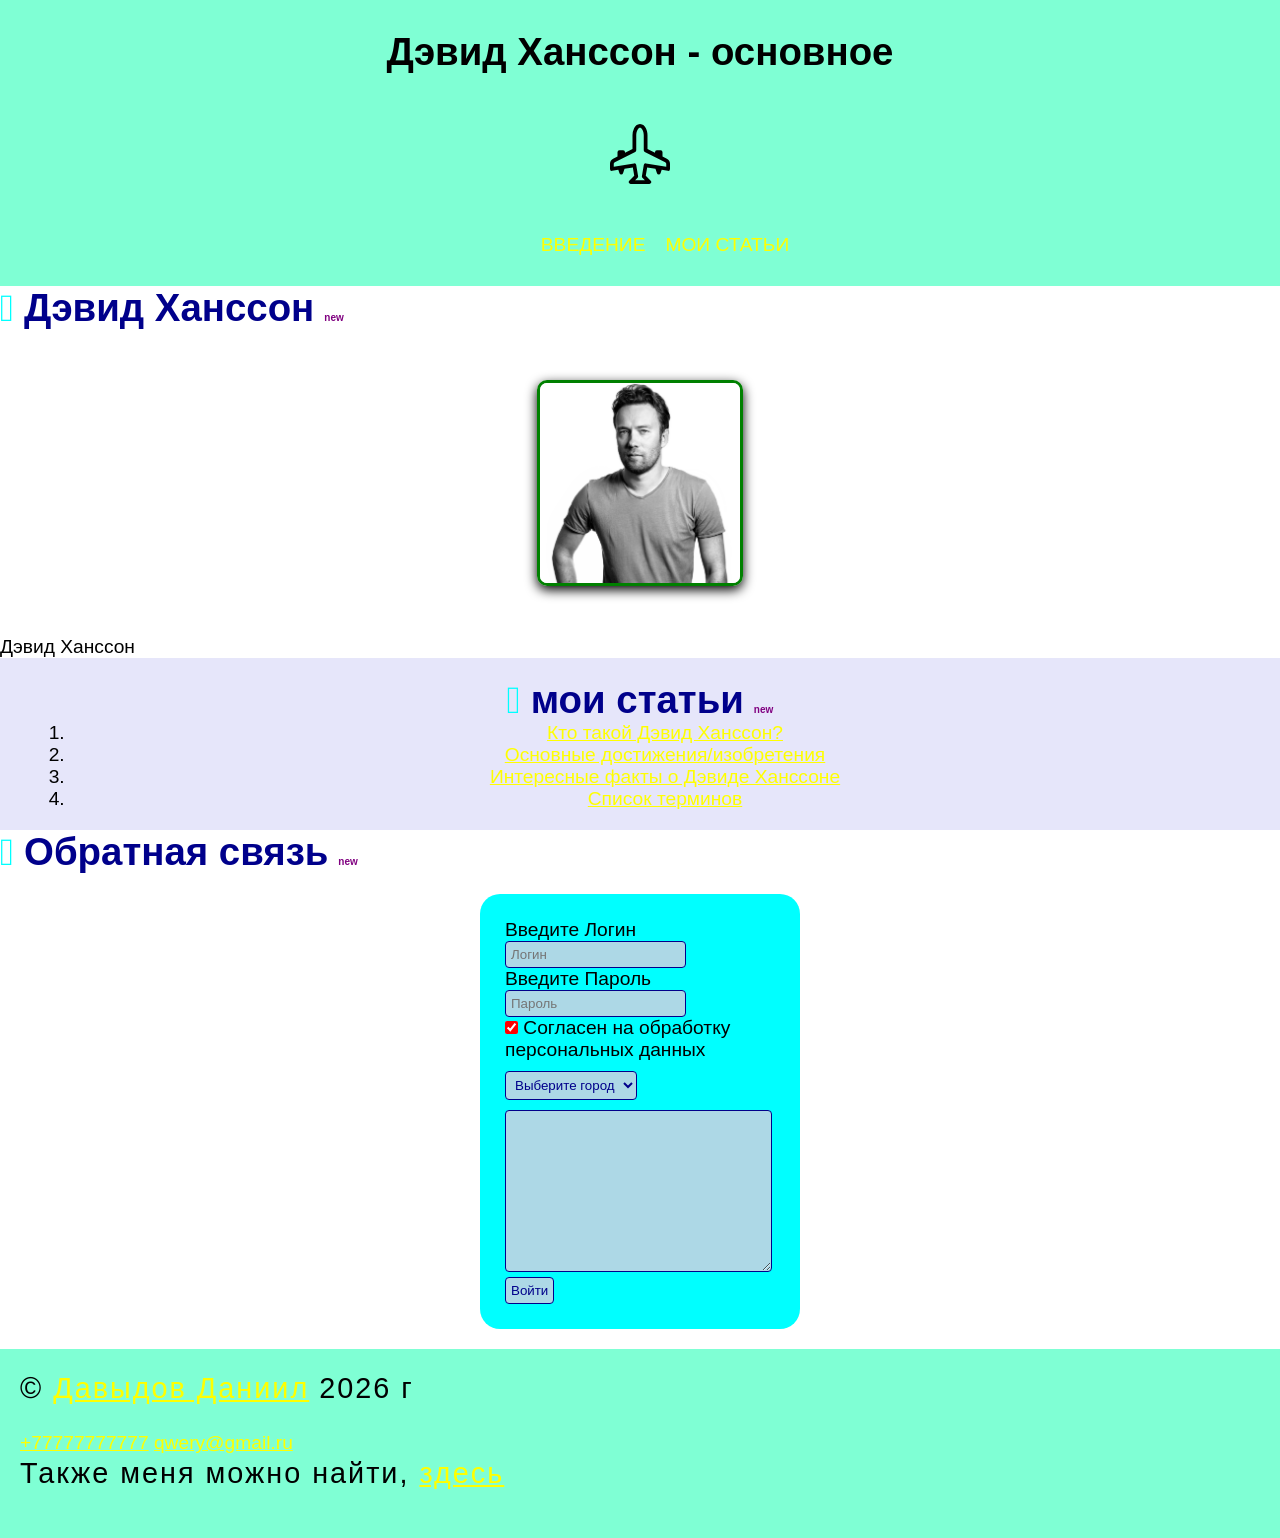
<file: HANSON-main/index.html>
<!DOCTYPE html>
<html lang="ru">

<head>
<meta name="theme-color" content="#4285f4" />

<meta name="msapplication-navbutton-color" content="#4285f4" />

<meta name="apple-mobile-web-app-capable" content="yes" />
<meta name="apple-mobile-web-app-status-bar-style" content="black-transcluent" />

<meta name="viewport" content="ya-title=#000000,ya-dock=fade" />

<meta property="og:title" content="">
<meta property="og:site_name" content="">
<meta property="og:url" content="">
<meta property="og:description" content="">
<meta property="og:image" content="">
    <meta charset="UTF-8">
    <meta http-equiv="X-UA-Compatible" content="IE=edge">
    <meta name="viewport" content="width=device-width, initial-scale=1.0">
    <title>Дэвид Ханссон</title>
    <link rel="stylesheet" href="css/style.css">
</head>

<body>
    <header>
        <h1>Дэвид Ханссон - основное</h1>
        <img height="60px" width="60px" src="img/airplane-engines.svg" alt="логотип">
        <nav>
            <ul>
                <li><a href="#about">Введение</a> </li>
                <li><a href="#info">Мои статьи</a></li>
            </ul>
        </nav>
    </header>
    <main>
        <section class="info" id="info">
            <h2>Дэвид Ханссон</h2>
            <figure>
                <img src="img/David+Heinemeier+Hansson.webp" height="200px" alt="разработчик">
                <figcaption>Дэвид Ханссон</figcaption>
            </figure>
        </section>
        <section class="about" id="about">
            <h2>мои статьи</h2>
            <ol>
                <li><a href="article1.html">Кто такой Дэвид Ханссон?</a>
                </li>
                <li>
                    <a href="article2.html">Основные достижения/изобретения</a>
                </li>
                <li>
                    <a href="article3.html">Интересные факты о Дэвиде Ханссоне</a>
                </li>
                <li>
                    <a href="article4.html">Список терминов</a>
                </li>

            </ol>
        </section>
        <SECtion>
            <h2>Обратная связь</h2>
            <form action="">
                <label for="login">Введите Логин</label><br>
                <input type="text" placeholder="Логин" name="login" id="login" required ><br>
                <label for="password">Введите Пароль</label><br>
                <input type="password" placeholder="Пароль" name="pass" id="pass" required ><br>
                <input type="checkbox" id="agreement"
                name="agreement" required checked> 
                <label for="agreement">Согласен на обработку персональных данных</label><br>
                <select name="city" id="city">
                    <option value="" selected disabled >Выберите город</option>
<option value="chel">Челябинск</option>
<option value="mos">Москва</option>
<option value="ekat">Екатеринбург</option>
                </select><br>
                <textarea name="message" id="message" cols="30"
                 rows="10"></textarea><br>
                <input type="submit" value="Войти">
            </form>
        </SECtion>
    </main>
    <footer>
        <p>&copy; <a target="_blank" href="https://vk.ru/">Давыдов Даниил</a> 2026 г</p>
        <a href="tel:89995554422">+77777777777</a>
        <a href="mailto:mail@mail.ru">qwery@gmail.ru</a>
        <p>Также меня можно найти, <a target="_blank" href="https://suut.ural-campus.ru/">здесь</a></p>
    </footer>
</body>

</html>
</file>
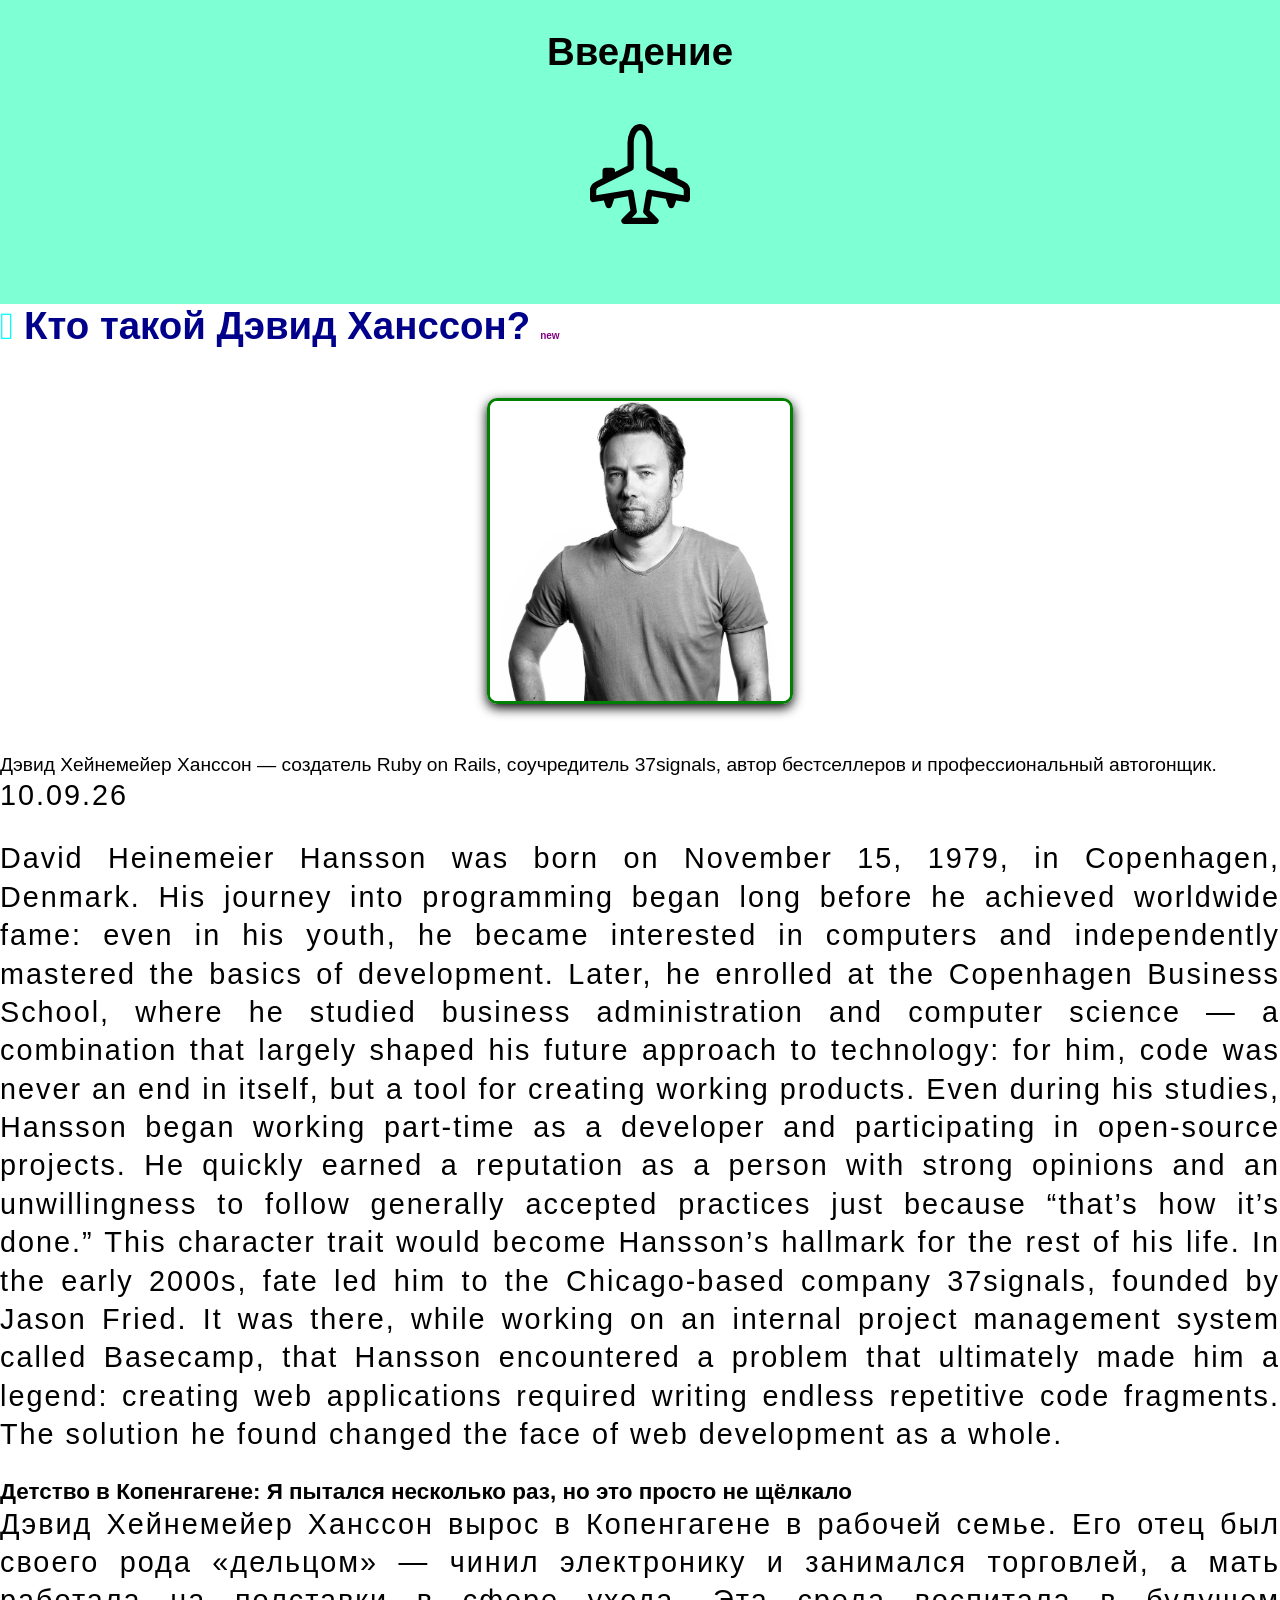
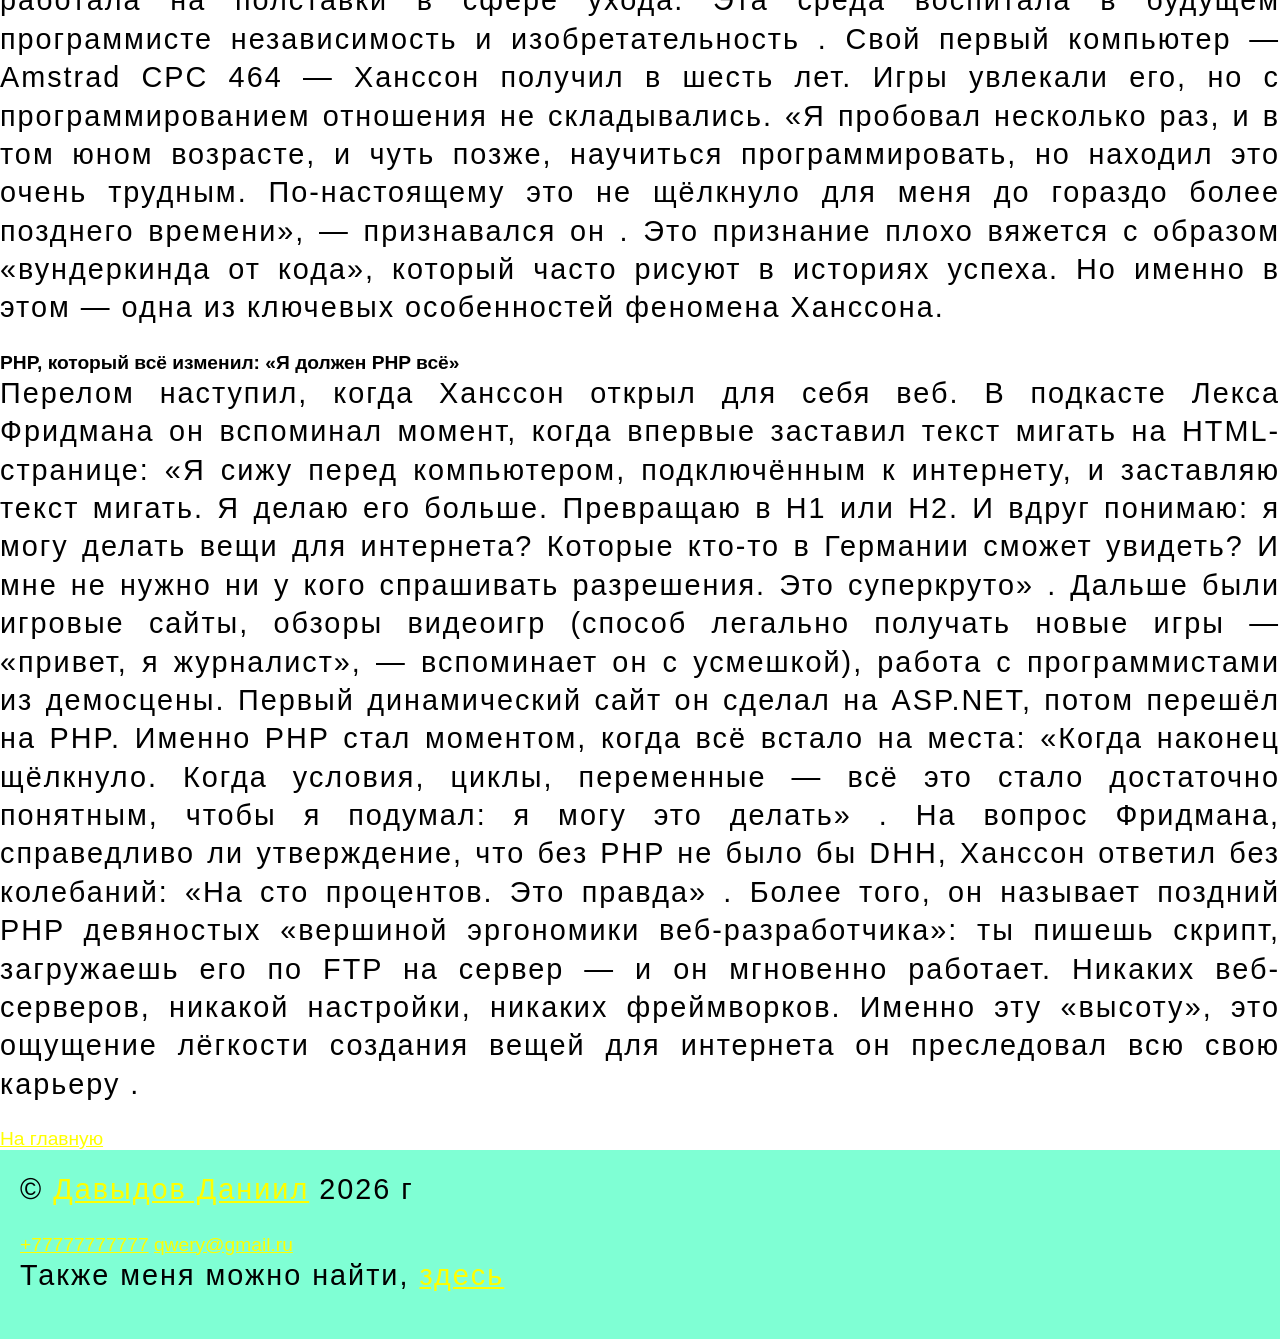
<file: HANSON-main/article1.html>
<!DOCTYPE html>
<html lang="ru">
<head>
<meta name="theme-color" content="#4285f4" />

<meta name="msapplication-navbutton-color" content="#4285f4" />

<meta name="apple-mobile-web-app-capable" content="yes" />
<meta name="apple-mobile-web-app-status-bar-style" content="black-transcluent" />

<meta name="viewport" content="ya-title=#000000,ya-dock=fade" />

    <meta charset="UTF-8">
    <meta http-equiv="X-UA-Compatible" content="IE=edge">
    <meta name="viewport" content="width=device-width, initial-scale=1.0">
    <title>Программирование</title>
    <link rel="stylesheet" href="css/style.css">
</head>
<body>
    <header>
        <h1>Введение</h1>
        <img height="100px" width="100px" src="img/airplane-engines.svg" alt="логотип">
    </header>
    <main>
       <section class="content">
        <h2>Кто такой Дэвид Ханссон?</h2>
        <figure>
        <img height="300px" src="img/David+Heinemeier+Hansson.webp" alt="фото">
        <figcaption>Дэвид Хейнемейер Ханссон — создатель Ruby on Rails, соучредитель 37signals, автор бестселлеров и профессиональный автогонщик.</figcaption>
    </figure>
        <p>10.09.26</p>
        <p lang="en">David Heinemeier Hansson was born on November 15, 1979, in Copenhagen, Denmark. His journey into programming began long before he achieved worldwide fame: even in his youth, he became interested in computers and independently mastered the basics of development. Later, he enrolled at the Copenhagen Business School, where he studied business administration and computer science — a combination that largely shaped his future approach to technology: for him, code was never an end in itself, but a tool for creating working products.

        Even during his studies, Hansson began working part‑time as a developer and participating in open‑source projects. He quickly earned a reputation as a person with strong opinions and an unwillingness to follow generally accepted practices just because “that’s how it’s done.” This character trait would become Hansson’s hallmark for the rest of his life.

        In the early 2000s, fate led him to the Chicago‑based company 37signals, founded by Jason Fried. It was there, while working on an internal project management system called Basecamp, that Hansson encountered a problem that ultimately made him a legend: creating web applications required writing endless repetitive code fragments. The solution he found changed the face of web development as a whole.</p>
        <h3>Детство в Копенгагене: <strong>Я пытался несколько раз, но это просто не щёлкало</strong>  </h3>
        <p>Дэвид Хейнемейер Ханссон вырос в Копенгагене в рабочей семье. Его отец был своего рода «дельцом» — чинил электронику и занимался торговлей, а мать работала на полставки в сфере ухода. Эта среда воспитала в будущем программисте независимость и изобретательность .

        Свой первый компьютер — Amstrad CPC 464 — Ханссон получил в шесть лет. Игры увлекали его, но с программированием отношения не складывались. «Я пробовал несколько раз, и в том юном возрасте, и чуть позже, научиться программировать, но находил это очень трудным. По-настоящему это не щёлкнуло для меня до гораздо более позднего времени», — признавался он .
            
        Это признание плохо вяжется с образом «вундеркинда от кода», который часто рисуют в историях успеха. Но именно в этом — одна из ключевых особенностей феномена Ханссона.</p>
        <h4>PHP, который всё изменил: «Я должен PHP всё»</h4>
        <p>Перелом наступил, когда Ханссон открыл для себя веб. В подкасте Лекса Фридмана он вспоминал момент, когда впервые заставил текст мигать на HTML-странице: «Я сижу перед компьютером, подключённым к интернету, и заставляю текст мигать. Я делаю его больше. Превращаю в H1 или H2. И вдруг понимаю: я могу делать вещи для интернета? Которые кто-то в Германии сможет увидеть? И мне не нужно ни у кого спрашивать разрешения. Это суперкруто» .

        Дальше были игровые сайты, обзоры видеоигр (способ легально получать новые игры — «привет, я журналист», — вспоминает он с усмешкой), работа с программистами из демосцены. Первый динамический сайт он сделал на ASP.NET, потом перешёл на PHP.
            
        Именно PHP стал моментом, когда всё встало на места: «Когда наконец щёлкнуло. Когда условия, циклы, переменные — всё это стало достаточно понятным, чтобы я подумал: я могу это делать» .
            
        На вопрос Фридмана, справедливо ли утверждение, что без PHP не было бы DHH, Ханссон ответил без колебаний: «На сто процентов. Это правда» .
            
        Более того, он называет поздний PHP девяностых «вершиной эргономики веб-разработчика»: ты пишешь скрипт, загружаешь его по FTP на сервер — и он мгновенно работает. Никаких веб-серверов, никакой настройки, никаких фреймворков. Именно эту «высоту», это ощущение лёгкости создания вещей для интернета он преследовал всю свою карьеру .</p>
       </section>
       <a href="index.html">На главную</a>
    </main>
    <footer>
        <p>&copy; <a target="_blank" href="https://vk.ru/">Давыдов Даниил</a> 2026 г</p>
        <a href="tel:89995554422" >+77777777777</a>
        <a href="mailto:mail@mail.ru" >qwery@gmail.ru</a>
        <p>Также меня можно найти, <a target="_blank" href="https://suut.ural-campus.ru/">здесь</a></p>
    </footer>
</body>
</html>
</file>
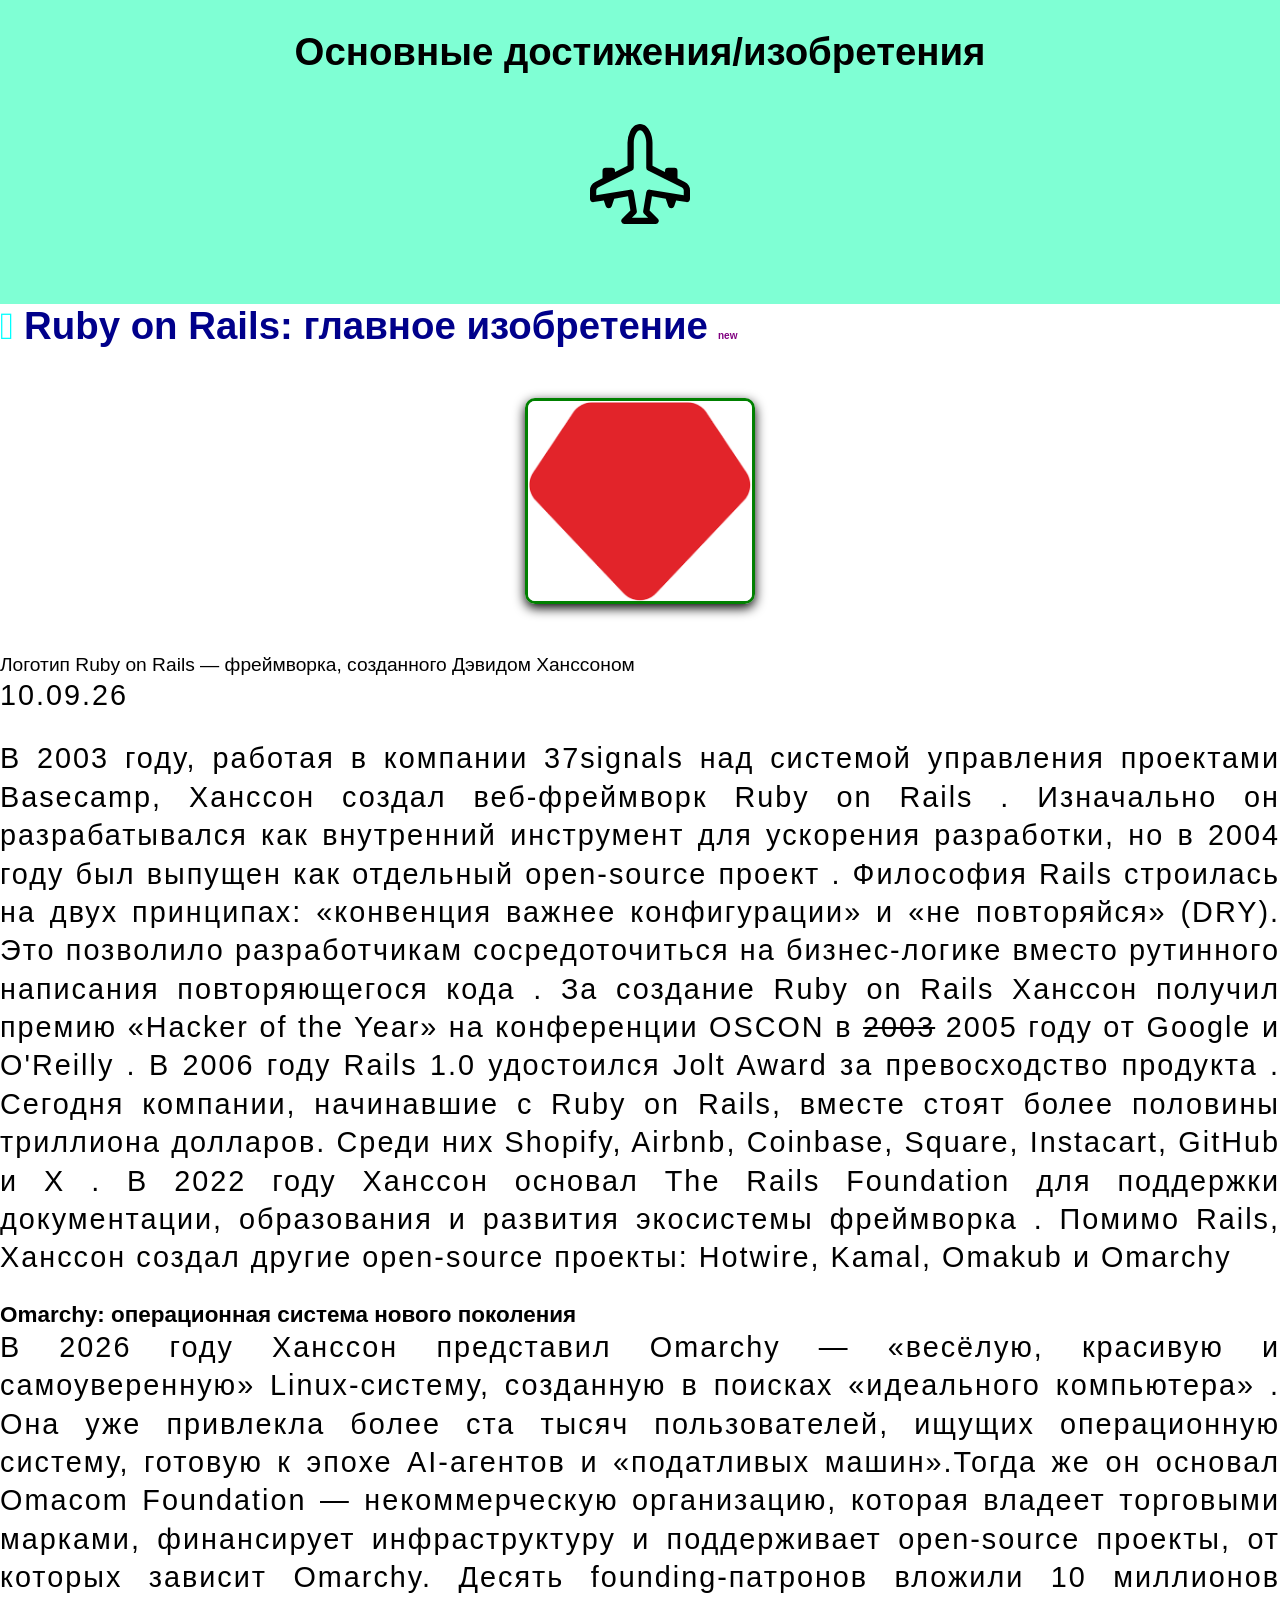
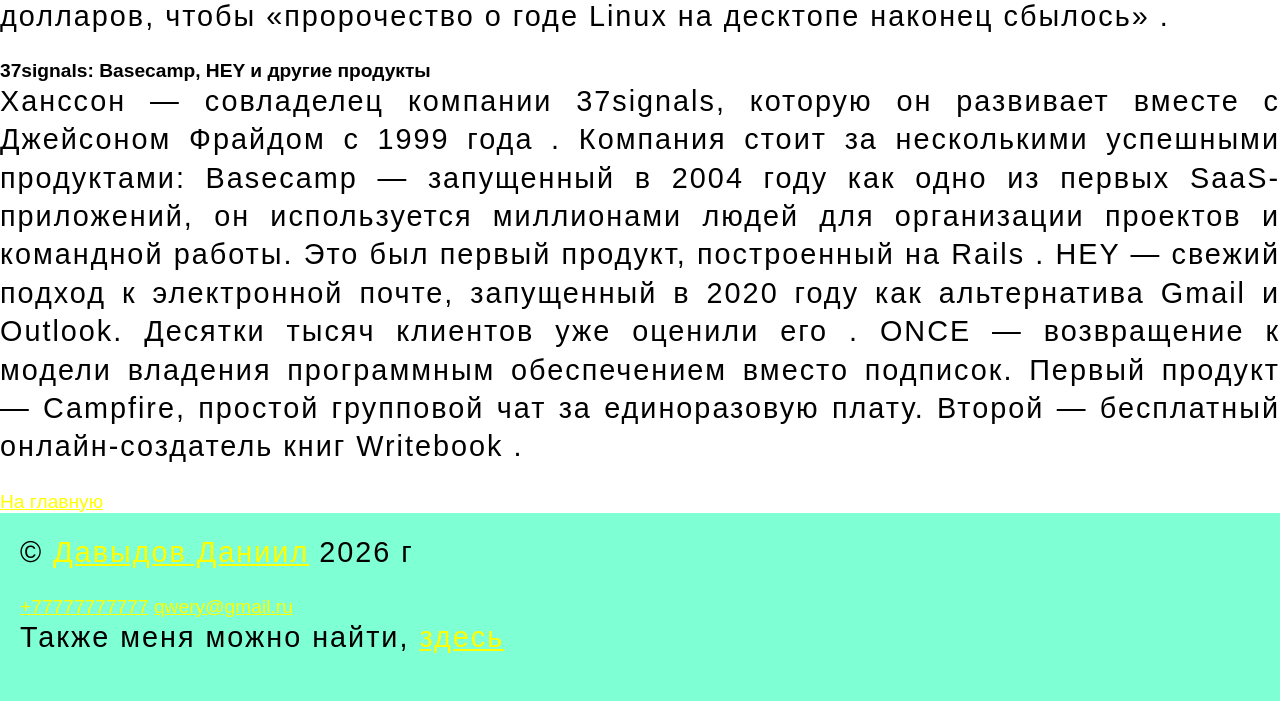
<file: HANSON-main/article2.html>
<!DOCTYPE html>
<html lang="ru">
<head>
<meta name="theme-color" content="#4285f4" />

<meta name="msapplication-navbutton-color" content="#4285f4" />

<meta name="apple-mobile-web-app-capable" content="yes" />
<meta name="apple-mobile-web-app-status-bar-style" content="black-transcluent" />

<meta name="viewport" content="ya-title=#000000,ya-dock=fade" />

    <meta charset="UTF-8">
    <meta http-equiv="X-UA-Compatible" content="IE=edge">
    <meta name="viewport" content="width=device-width, initial-scale=1.0">
    <title>Программирование</title>
    <link rel="stylesheet" href="css/style.css">
</head>
<body>
    <header>
        <h1>Основные достижения/изобретения</h1>
        <img height="100px" width="100px" src="img/airplane-engines.svg" alt="логотип">
    </header>
    <main>
       <section class="content">
        <h2>Ruby on Rails: главное изобретение</h2>
        <figure>
        <img height="200px" src="img/images.png" alt="фото">
        <figcaption>Логотип Ruby on Rails — фреймворка, созданного Дэвидом Ханссоном</figcaption>
    </figure>
        <p>10.09.26</p>
        <p>В 2003 году, работая в компании 37signals над системой управления проектами Basecamp, Ханссон создал веб-фреймворк Ruby on Rails . Изначально он разрабатывался как внутренний инструмент для ускорения разработки, но в 2004 году был выпущен как отдельный open-source проект .

        Философия Rails строилась на двух принципах: <q>конвенция важнее конфигурации</q> и <q>не повторяйся</q> (DRY). Это позволило разработчикам сосредоточиться на бизнес-логике вместо рутинного написания повторяющегося кода .
            
        За создание Ruby on Rails Ханссон получил премию «Hacker of the Year» на конференции OSCON в <del>2003</del> 2005 году от Google и O'Reilly . В 2006 году Rails 1.0 удостоился Jolt Award за превосходство продукта .
            
        Сегодня компании, начинавшие с Ruby on Rails, вместе стоят более половины триллиона долларов. Среди них Shopify, Airbnb, Coinbase, Square, Instacart, GitHub и X . В 2022 году Ханссон основал The Rails Foundation для поддержки документации, образования и развития экосистемы фреймворка .
            
        Помимо Rails, Ханссон создал другие open-source проекты: Hotwire, Kamal, Omakub и Omarchy</p>
        <h3>Omarchy: операционная система нового поколения</h3>
        <p>В 2026 году Ханссон представил Omarchy — «весёлую, красивую и самоуверенную» Linux-систему, созданную в поисках «идеального компьютера» . Она уже привлекла более ста тысяч пользователей, ищущих операционную систему, готовую к эпохе AI-агентов и «податливых машин».Тогда же он основал Omacom Foundation — некоммерческую организацию, которая владеет торговыми марками, финансирует инфраструктуру и поддерживает open-source проекты, от которых зависит Omarchy. Десять founding-патронов вложили 10 миллионов долларов, чтобы «пророчество о годе Linux на десктопе наконец сбылось» .</p>
        <h4>37signals: Basecamp, HEY и другие продукты</h4>
        <p>Ханссон — совладелец компании 37signals, которую он развивает вместе с Джейсоном Фрайдом с 1999 года . Компания стоит за несколькими успешными продуктами:

        Basecamp — запущенный в 2004 году как одно из первых SaaS-приложений, он используется миллионами людей для организации проектов и командной работы. Это был первый продукт, построенный на Rails .
            
        HEY — свежий подход к электронной почте, запущенный в 2020 году как альтернатива Gmail и Outlook. Десятки тысяч клиентов уже оценили его .
            
        ONCE — возвращение к модели владения программным обеспечением вместо подписок. Первый продукт — Campfire, простой групповой чат за единоразовую плату. Второй — бесплатный онлайн-создатель книг Writebook .</p>
       </section>
       <a href="index.html">На главную</a>
    </main>
    <footer>
        <p>&copy; <a target="_blank" href="https://vk.ru/">Давыдов Даниил</a> 2026 г</p>
        <a href="tel:89995554422" >+77777777777</a>
        <a href="mailto:mail@mail.ru" >qwery@gmail.ru</a>
        <p>Также меня можно найти, <a target="_blank" href="https://suut.ural-campus.ru/">здесь</a></p>
    </footer>
</body>
</html>
</file>
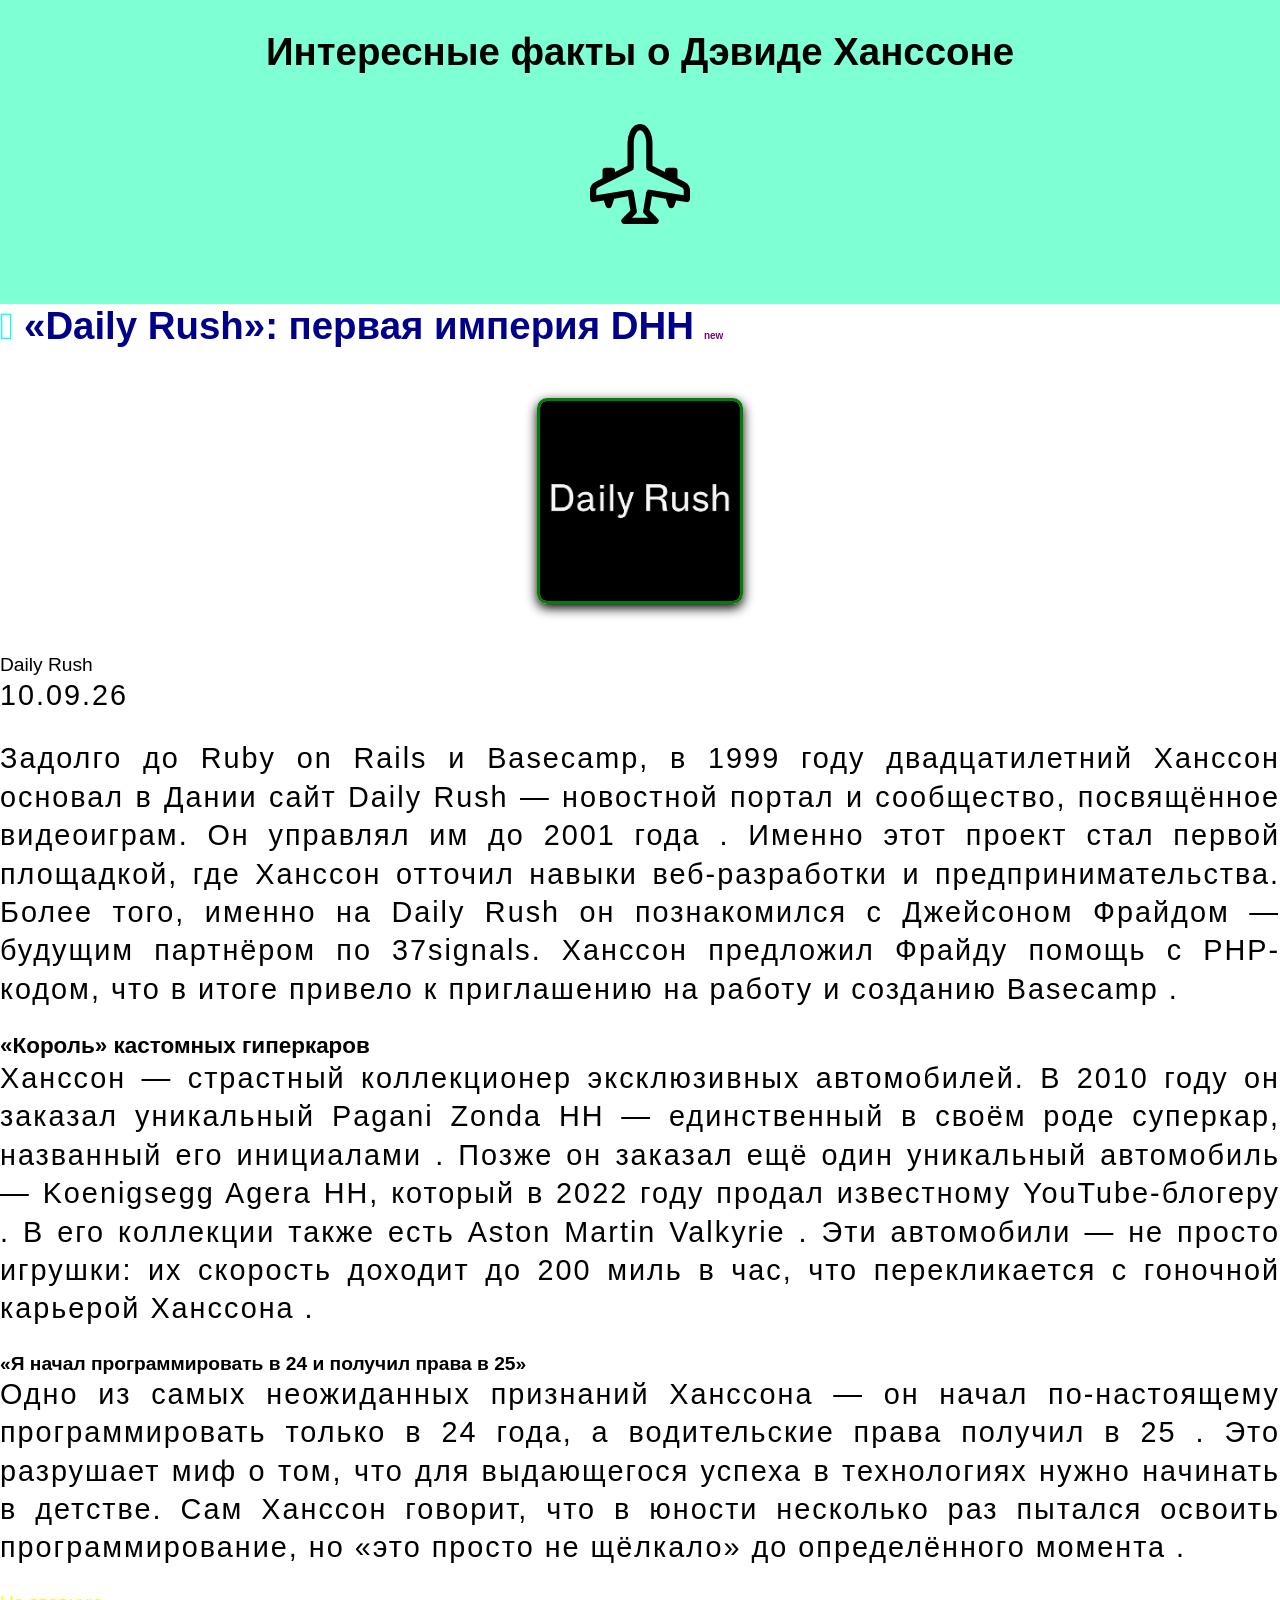
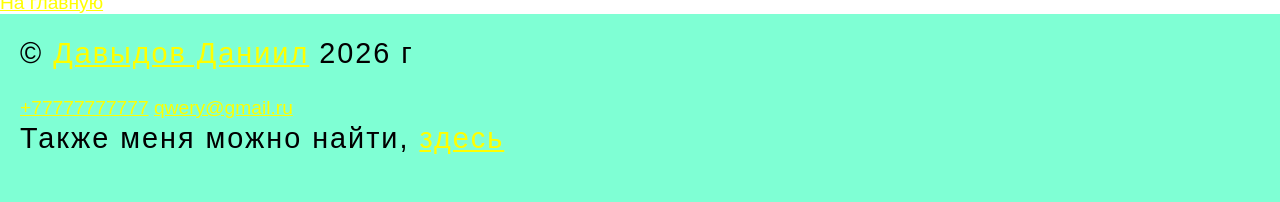
<file: HANSON-main/article3.html>
<!DOCTYPE html>
<html lang="ru">
<head>
<meta name="theme-color" content="#4285f4" />

<meta name="msapplication-navbutton-color" content="#4285f4" />

<meta name="apple-mobile-web-app-capable" content="yes" />
<meta name="apple-mobile-web-app-status-bar-style" content="black-transcluent" />

<meta name="viewport" content="ya-title=#000000,ya-dock=fade" />

    <meta charset="UTF-8">
    <meta http-equiv="X-UA-Compatible" content="IE=edge">
    <meta name="viewport" content="width=device-width, initial-scale=1.0">
    <title>Программирование</title>
    <link rel="stylesheet" href="css/style.css">
</head>
<body>
    <header>
        <h1>Интересные факты о Дэвиде Ханссоне</h1>
        <img height="100px" width="100px" src="img/airplane-engines.svg" alt="логотип">
    </header>
    <main>
       <section class="content">
        <h2>«Daily Rush»: первая империя DHH</h2>
        <figure>
        <img height="200px" src="img/images (1).png" alt="фото">
        <figcaption>Daily Rush</figcaption>
        </figure>
        <p>10.09.26</p>
        <p>Задолго до Ruby on Rails и Basecamp, в 1999 году двадцатилетний Ханссон основал в Дании сайт Daily Rush — новостной портал и сообщество, посвящённое видеоиграм. Он управлял им до 2001 года . Именно этот проект стал первой площадкой, где Ханссон отточил навыки веб-разработки и предпринимательства. Более того, именно на Daily Rush он познакомился с Джейсоном Фрайдом — будущим партнёром по 37signals. Ханссон предложил Фрайду помощь с PHP-кодом, что в итоге привело к приглашению на работу и созданию Basecamp .</p>
        <h3>«Король» кастомных гиперкаров</h3>
        <p>Ханссон — страстный коллекционер эксклюзивных автомобилей. В 2010 году он заказал уникальный Pagani Zonda HH — единственный в своём роде суперкар, названный его инициалами . Позже он заказал ещё один уникальный автомобиль — Koenigsegg Agera HH, который в 2022 году продал известному YouTube-блогеру . В его коллекции также есть Aston Martin Valkyrie . Эти автомобили — не просто игрушки: их скорость доходит до 200 миль в час, что перекликается с гоночной карьерой Ханссона .</p>
        <h4>«Я начал программировать в 24 и получил права в 25»</h4>
        <p>Одно из самых неожиданных признаний Ханссона — он начал по-настоящему программировать только в 24 года, а водительские права получил в 25 . Это разрушает миф о том, что для выдающегося успеха в технологиях нужно начинать в детстве. Сам Ханссон говорит, что в юности несколько раз пытался освоить программирование, но «это просто не щёлкало» до определённого момента .</p>
       </section>
       <a href="index.html">На главную</a>
    </main>
    <footer>
        <p>&copy; <a target="_blank" href="https://vk.ru/">Давыдов Даниил</a> 2026 г</p>
        <a href="tel:89995554422" >+77777777777</a>
        <a href="mailto:mail@mail.ru" >qwery@gmail.ru</a>
        <p>Также меня можно найти, <a target="_blank" href="https://suut.ural-campus.ru/">здесь</a></p>
    </footer>
</body>
</html>
</file>
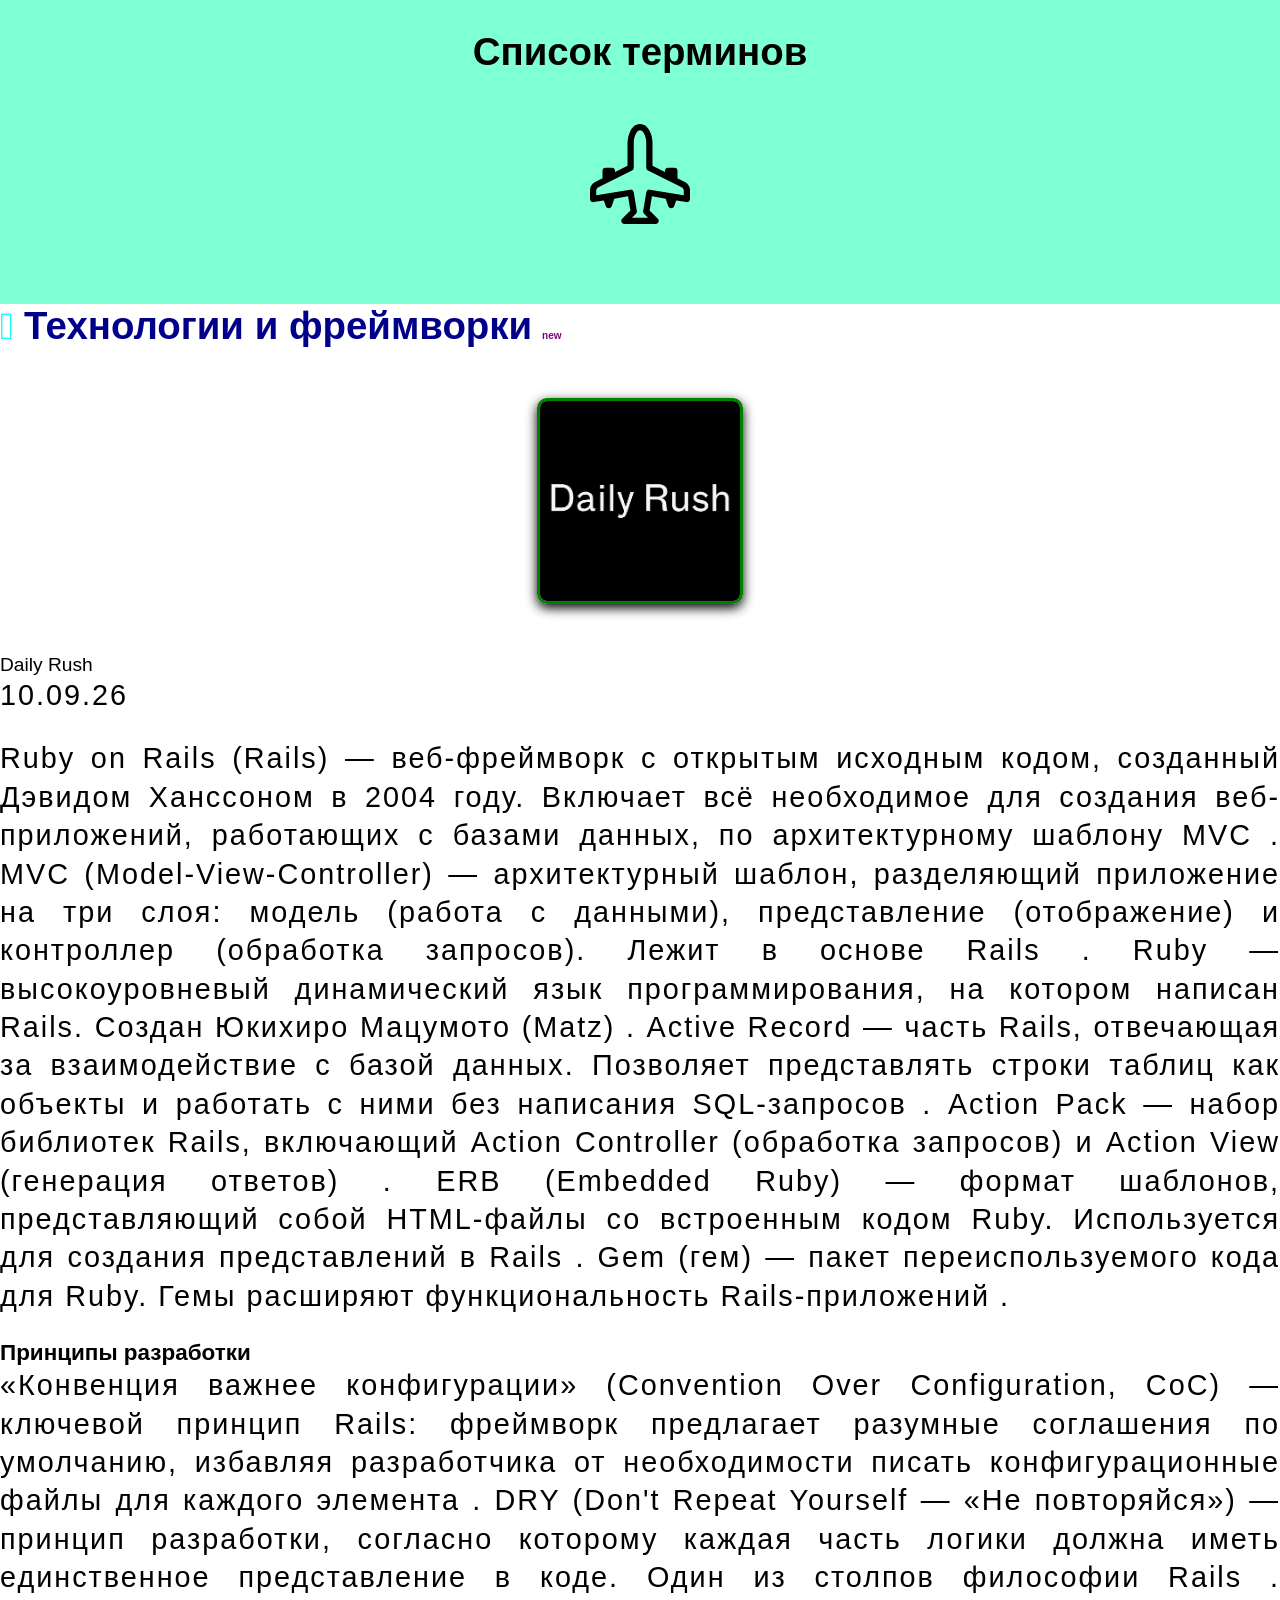
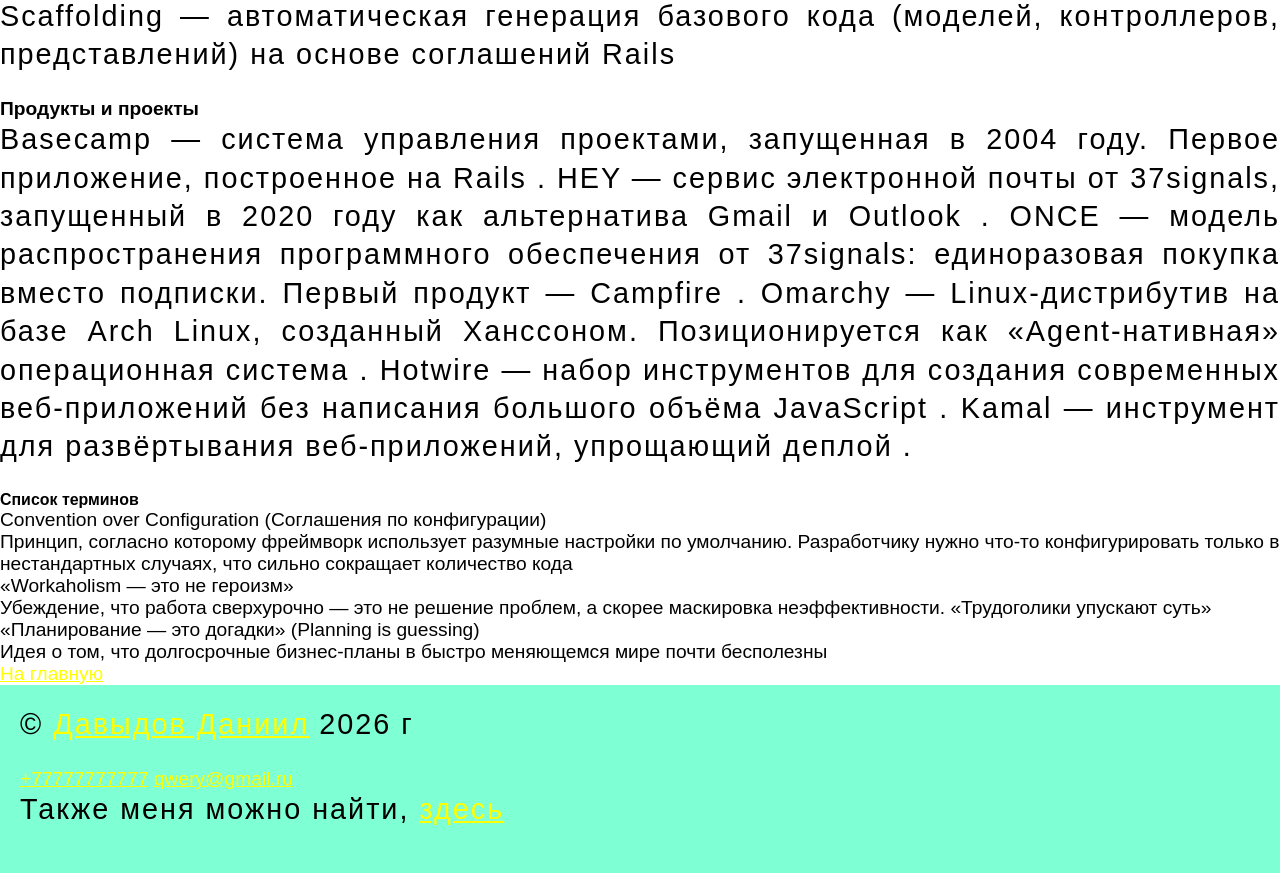
<file: HANSON-main/article4.html>
<!DOCTYPE html>
<html lang="ru">
<head>
<meta name="theme-color" content="#4285f4" />

<meta name="msapplication-navbutton-color" content="#4285f4" />

<meta name="apple-mobile-web-app-capable" content="yes" />
<meta name="apple-mobile-web-app-status-bar-style" content="black-transcluent" />

<meta name="viewport" content="ya-title=#000000,ya-dock=fade" />

    <meta charset="UTF-8">
    <meta http-equiv="X-UA-Compatible" content="IE=edge">
    <meta name="viewport" content="width=device-width, initial-scale=1.0">
    <title>Программирование</title>
    <link rel="stylesheet" href="css/style.css">
</head>
<body>
    <header>
        <h1>Список терминов</h1>
        <img height="100px" width="100px" src="img/airplane-engines.svg" alt="логотип">
    </header>
    <main>
       <section class="content">
        <h2>Технологии и фреймворки</h2>
        <figure>
        <img height="200px" src="img/images (1).png" alt="фото">
        <figcaption>Daily Rush</figcaption>
        </figure>
        <p>10.09.26</p>
        <p>Ruby on Rails (Rails) — веб-фреймворк с открытым исходным кодом, созданный Дэвидом Ханссоном в 2004 году. Включает всё необходимое для создания веб-приложений, работающих с базами данных, по архитектурному шаблону MVC .

        MVC (Model-View-Controller) — архитектурный шаблон, разделяющий приложение на три слоя: модель (работа с данными), представление (отображение) и контроллер (обработка запросов). Лежит в основе Rails .
            
        Ruby — высокоуровневый динамический язык программирования, на котором написан Rails. Создан Юкихиро Мацумото (Matz) .
            
        Active Record — часть Rails, отвечающая за взаимодействие с базой данных. Позволяет представлять строки таблиц как объекты и работать с ними без написания SQL-запросов .
            
        Action Pack — набор библиотек Rails, включающий Action Controller (обработка запросов) и Action View (генерация ответов) .
            
        ERB (Embedded Ruby) — формат шаблонов, представляющий собой HTML-файлы со встроенным кодом Ruby. Используется для создания представлений в Rails .
            
        Gem (гем) — пакет переиспользуемого кода для Ruby. Гемы расширяют функциональность Rails-приложений .</p>
        <h3>Принципы разработки</h3>
        <p>«Конвенция важнее конфигурации» (Convention Over Configuration, CoC) — ключевой принцип Rails: фреймворк предлагает разумные соглашения по умолчанию, избавляя разработчика от необходимости писать конфигурационные файлы для каждого элемента .

        DRY (Don't Repeat Yourself — «Не повторяйся») — принцип разработки, согласно которому каждая часть логики должна иметь единственное представление в коде. Один из столпов философии Rails .
            
        Scaffolding — автоматическая генерация базового кода (моделей, контроллеров, представлений) на основе соглашений Rails </p>
        <h4>Продукты и проекты</h4>
        <p>Basecamp — система управления проектами, запущенная в 2004 году. Первое приложение, построенное на Rails .

        HEY — сервис электронной почты от 37signals, запущенный в 2020 году как альтернатива Gmail и Outlook .
            
        ONCE — модель распространения программного обеспечения от 37signals: единоразовая покупка вместо подписки. Первый продукт — Campfire .
            
        Omarchy — Linux-дистрибутив на базе Arch Linux, созданный Ханссоном. Позиционируется как «Agent-нативная» операционная система .
            
        Hotwire — набор инструментов для создания современных веб-приложений без написания большого объёма JavaScript .
            
        Kamal — инструмент для развёртывания веб-приложений, упрощающий деплой .</p>
        <h5>Список терминов</h5>
        <dl> 
            <dt>Convention over Configuration (Соглашения по конфигурации)</dt> 
            <dd>
                Принцип, согласно которому фреймворк использует разумные настройки по умолчанию. Разработчику нужно что-то конфигурировать только в нестандартных случаях, что сильно сокращает количество кода
            </dd> 
            <dt>«Workaholism — это не героизм»</dt> 
            <dd>
                Убеждение, что работа сверхурочно — это не решение проблем, а скорее маскировка неэффективности. «Трудоголики упускают суть»
            </dd> 
            <dt>
                «Планирование — это догадки» (Planning is guessing)
            </dt>
            <dd>
                Идея о том, что долгосрочные бизнес-планы в быстро меняющемся мире почти бесполезны
            </dd>
        </dl>
        
       </section>
       <a href="index.html">На главную</a>
    </main>
    <footer>
        <p>&copy; <a target="_blank" href="https://vk.ru/">Давыдов Даниил</a> 2026 г</p>
        <a href="tel:89995554422" >+77777777777</a>
        <a href="mailto:mail@mail.ru" >qwery@gmail.ru</a>
        <p>Также меня можно найти, <a target="_blank" href="https://suut.ural-campus.ru/">здесь</a></p>
    </footer>
</body>
</html>
</file>
<file: HANSON-main/css/style.css>
* {
    margin: 0;
    padding: 0;
}
ul, ol {
    padding-left: 50px;
}


html {
    font-size: 1.2em;
    font-family: "Huninn", sans-serif;
}




header {
    background-color: aquamarine;
    text-align: center;
    padding: 30px 20px;
}

footer {
    background-color: aquamarine;
    padding: 20px;
}

.about {
    background-color: lavender;
    padding: 20px;
    text-align: center;
}
.articles {
    background-color: bisque;
}





p {
    font-size: 1.5rem;
    line-height: 2rem;
    margin-bottom: 1.3rem;
    text-align: justify;
}
h2 {
    font-size: 2rem;
    color: darkblue;
}

ul {
    list-style: none;
    display: flex;
    gap: 20px;
    justify-content: center;
}


img {
    display: block;
    margin: 50px auto;
}


* a:visited {
    color:aqua;
}
a:focus {
    color:green;
    outline: 2px;
}
a:hover {
    color:red;
    text-decoration:color( red green blue)
    

}
a:active {
    color:plum;
}

a:link {
    color:yellow;
} *

header a {
    color: darkblue;
    text-decoration: none;
    text-transform: uppercase;
}
header a:hover,
header a:focus,
header a:active {
    text-decoration: underline;
}

.articles li:nth-child(even) {
    background-color: rgba(127, 255, 212, 0.512);
}

h2::after {
    content: "new";
    font-size: 10px;
    color: purple;
    margin-left: 10px;
}


h2::before {
    content: "\F78F";
    font-family: "bootstrap-icons";
    margin-right: 10px;
    color:aqua;
}

.my a {
    color:red;
}
figure img{
    border: 3px solid green;
    border-radius: 10px;
    box-shadow: 0 4px 12px black;
    display: block;
}

form{
    width: 270px;
    border-radius: 20px;
    padding: 25px;
    background-color: aqua;
    margin: 20px auto;
}
input{
    border: 1px solid darkblue;
    background-color: lightblue;
    padding: 5px;
    color: darkblue;
    border-radius: 4px;
}
input[type=sumbit] {
    background-color: darkblue;
    color: white;
}

input[type=sumbit] {
background-color: blue;
}

input[type=checkbox] {
accent-color: red;
}
textarea,
select{
    border: 1px solid darkblue;
    background-color: lightblue;
    padding: 5px;
    color: darkblue;
    border-radius: 4px;
    margin-top: 10px;
}
p {
    letter-spacing: 2px
}
</file>
